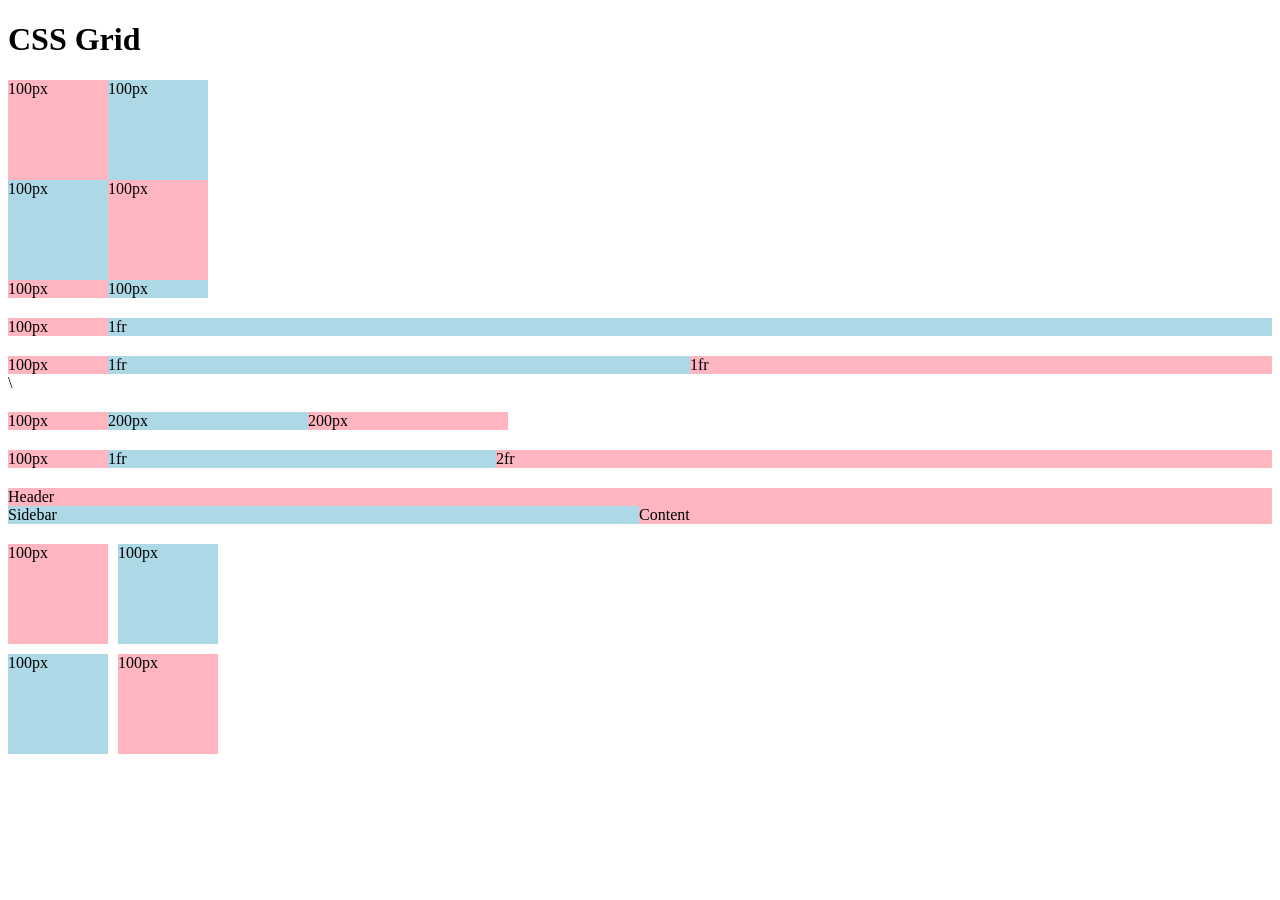
<file: css_grid.html>
<!DOCTYPE html>
<html lang="en">
<head>
    <meta charset="UTF-8">
    <meta name="viewport" content="width=device-width, initial-scale=1.0">
    <title>CSS Grid</title>
</head>
<body>
    <h1>CSS Grid</h1>
    <div style="display: grid; grid-template-columns: 100px 100px; grid-template-rows: 100px 100px;">
        <div style="background-color: lightpink;">100px</div>
        <div style="background-color: lightblue;">100px</div>
        <div style="background-color: lightblue;">100px</div>
        <div style="background-color: lightpink;">100px</div>
        <div style="background-color: lightpink;">100px</div>
        <div style="background-color: lightblue;">100px</div> 
    </div>
    <div style="display: grid; grid-template-columns: 100px 1fr; margin-top: 20px;">
        <div style="background-color: lightpink;">100px</div>
        <div style="background-color: lightblue;">1fr</div>
    </div>
    <div style="display: grid; grid-template-columns: 100px repeat(2, 1fr); margin-top: 20px;">
        <div style="background-color: lightpink;">100px</div>
        <div style="background-color: lightblue;">1fr</div>
        <div style="background-color: lightpink;">1fr</div>
    </div>\
    <div style="display: grid; grid-template-columns: 100px repeat(2, 200px); margin-top: 20px;">
        <div style="background-color: lightpink;">100px</div>
        <div style="background-color: lightblue;">200px</div>
        <div style="background-color: lightpink;">200px</div>
    </div>
    <div style="display: grid; grid-template-columns: 100px 1fr 2fr; margin-top: 20px;">
        <div style="background-color: lightpink;">100px</div>
        <div style="background-color: lightblue;">1fr</div>
        <div style="background-color: lightpink;">2fr</div>
    </div>
    <div 
        style="margin-top: 20px;;display: grid; grid-template-areas: 
        'header header header header' 
        'sidebar sidebar content content' 
        'sidebar sidebar content content'">
        <div style="background-color: lightpink;
        grid-area: header;">Header</div>
        <div style="background-color: lightblue;
        grid-area: sidebar;">Sidebar</div>
        <div style="background-color: lightpink;
        grid-area: content;">Content</div>
    </div>
    <div 
        style="margin-top: 20px; display: grid; 
        grid-template-columns: 100px 100px; 
        grid-template-rows: 100px 100px;
        column-gap: 10px; row-gap: 10px;">
        <div style="background-color: lightpink;">100px</div>
        <div style="background-color: lightblue;">100px</div>
        <div style="background-color: lightblue;">100px</div>
        <div style="background-color: lightpink;">100px</div>
    </div>
</body>
</html>
</file>
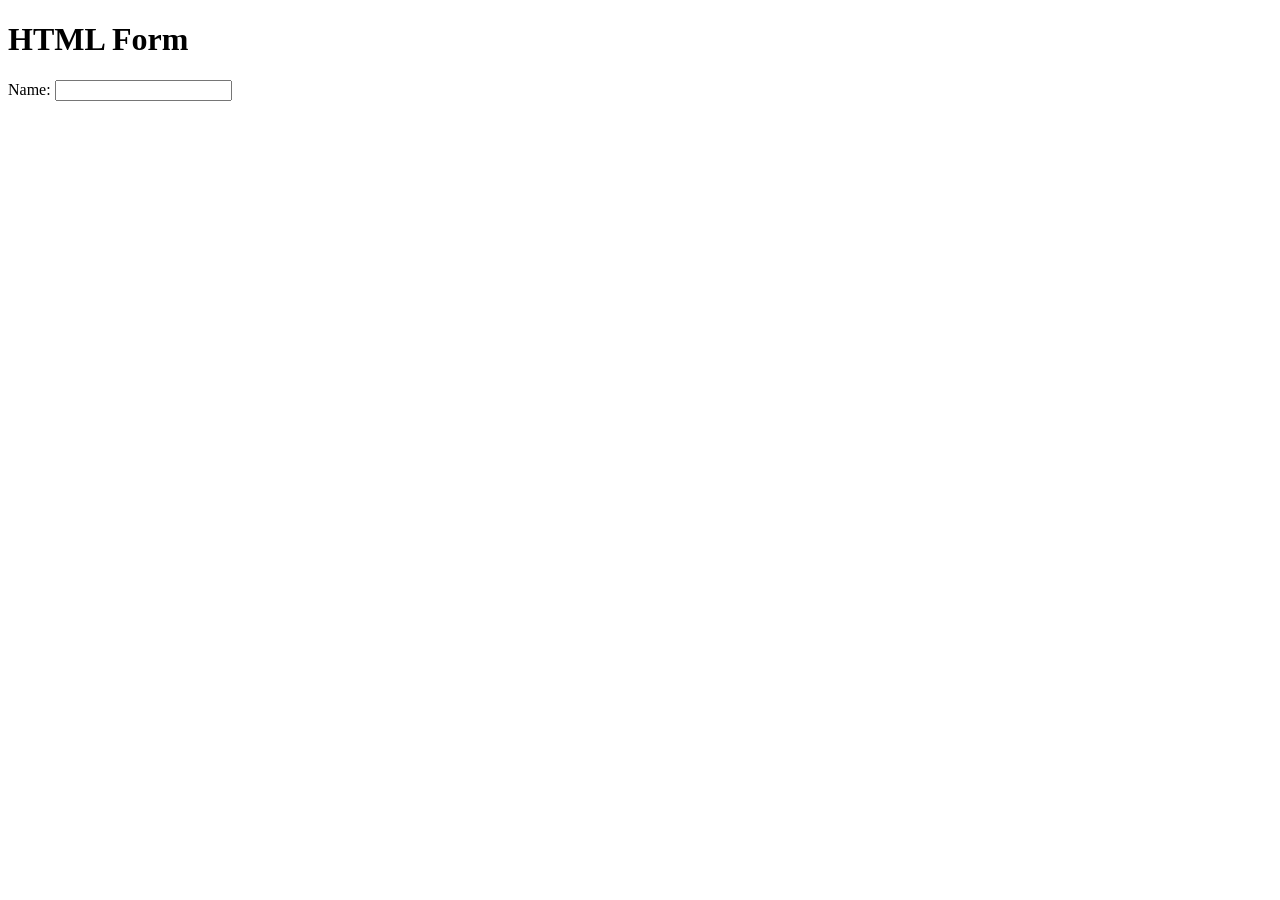
<file: html-form.html>
<!DOCTYPE html>
<html lang="en">
<head>
    <meta charset="UTF-8">
    <meta name="viewport" content="width=device-width, initial-scale=1.0">
    <title>html form</title>
</head>
<body>
    <h1>HTML Form</h1>
    <form action="">
        <label for="name">Name:</label>
        <input type="text">
    </form>
</body>
</html>
</file>
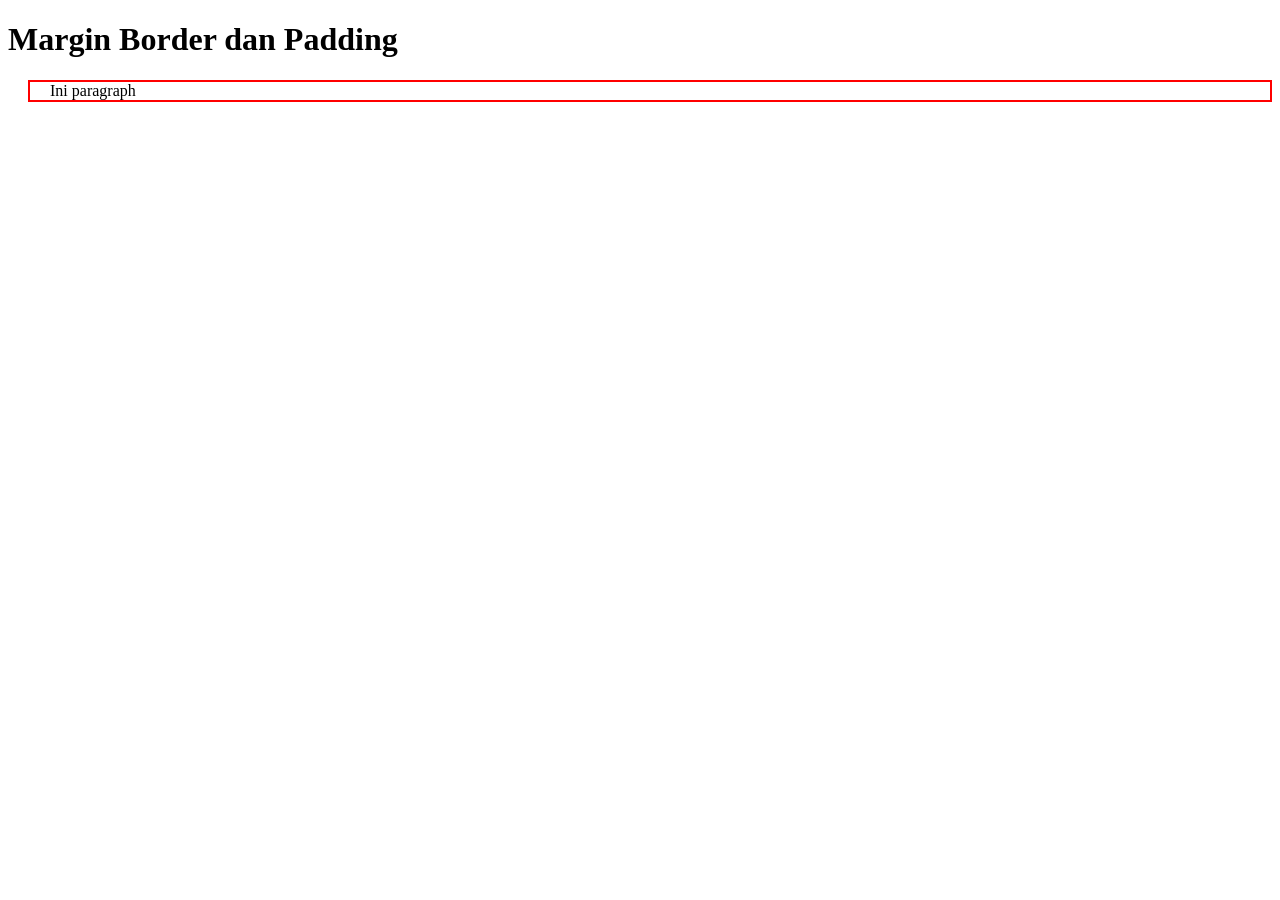
<file: margin_border_padding.html>
<!DOCTYPE html>
<html lang="en">
<head>
    <meta charset="UTF-8">
    <meta name="viewport" content="width=device-width, initial-scale=1.0">
    <title>Margin Border dan Padding</title>
    <style>
        p{
            border: 2px solid red;
            margin-left: 20px;
            padding-left: 20px;
        }
    </style>

</head>
<body>
    <h1>Margin Border dan Padding</h1>
    <p>Ini paragraph</p>
</body>
</html>
</file>
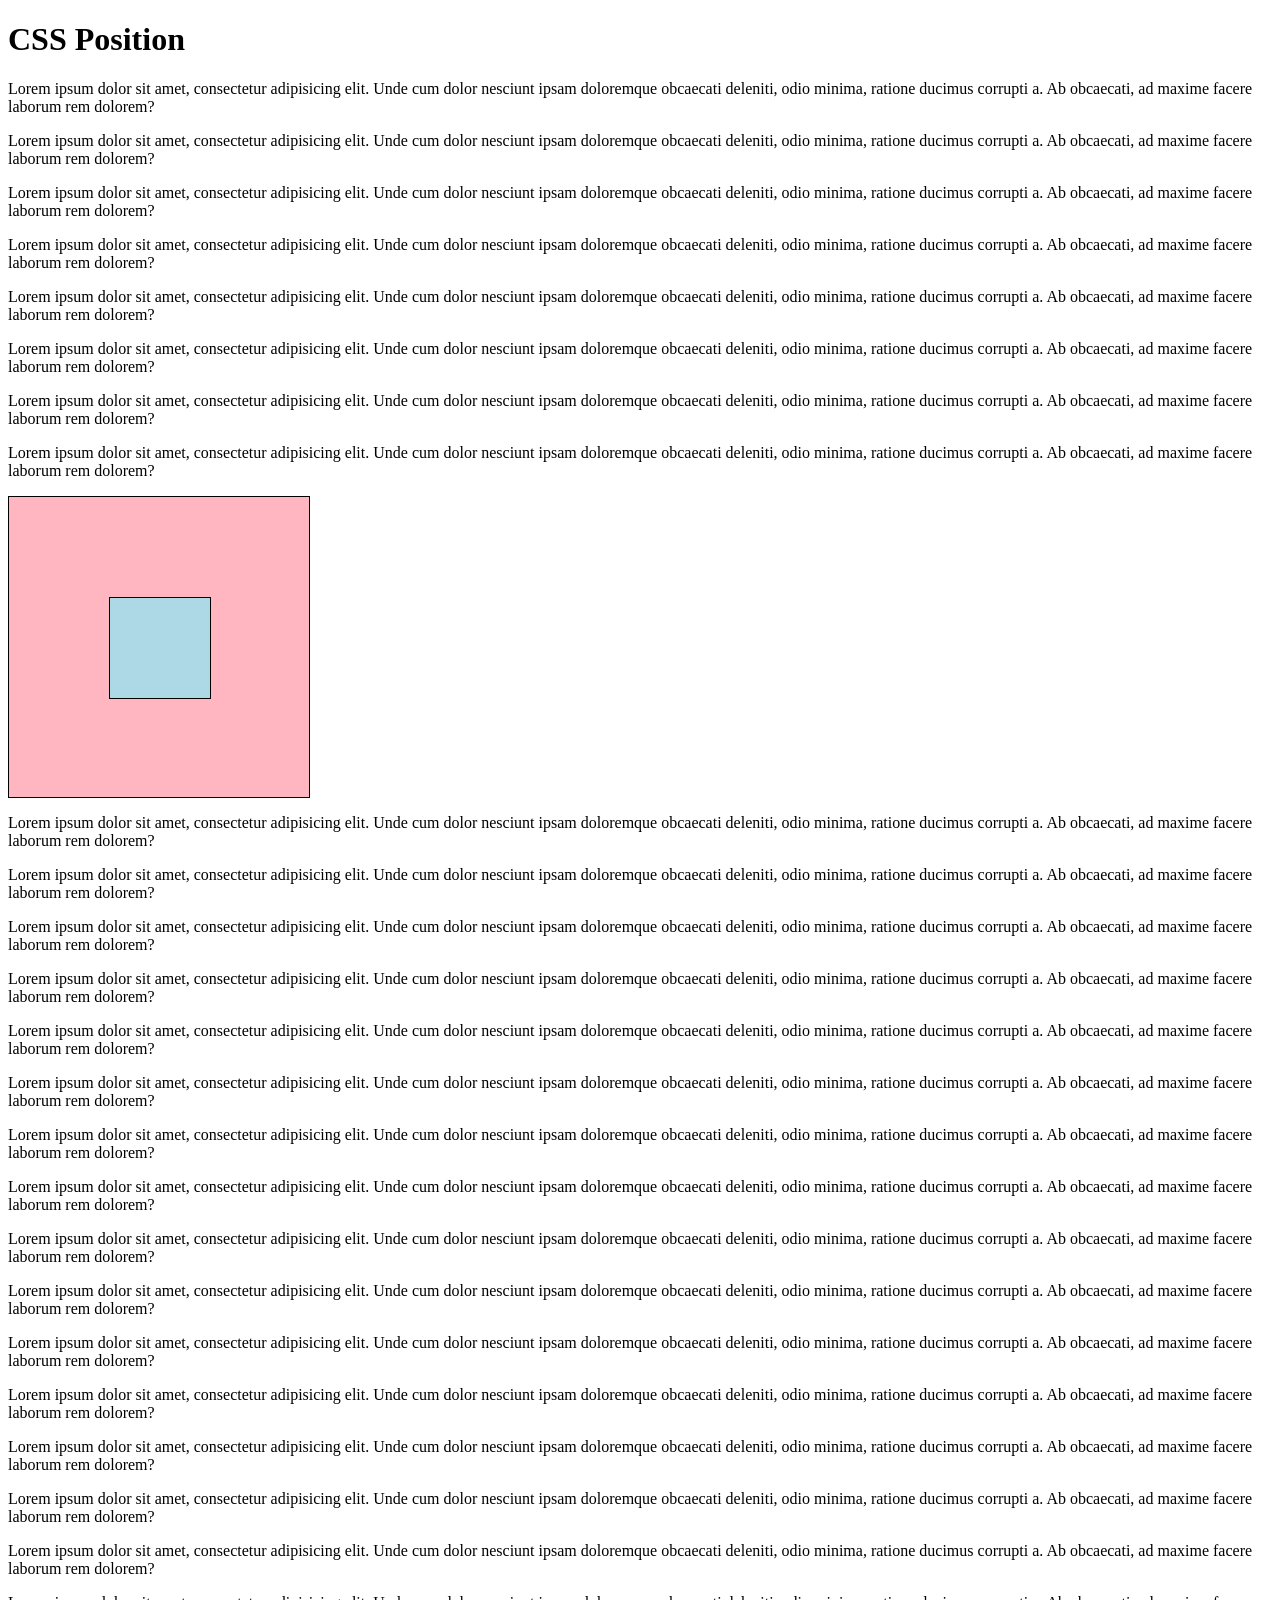
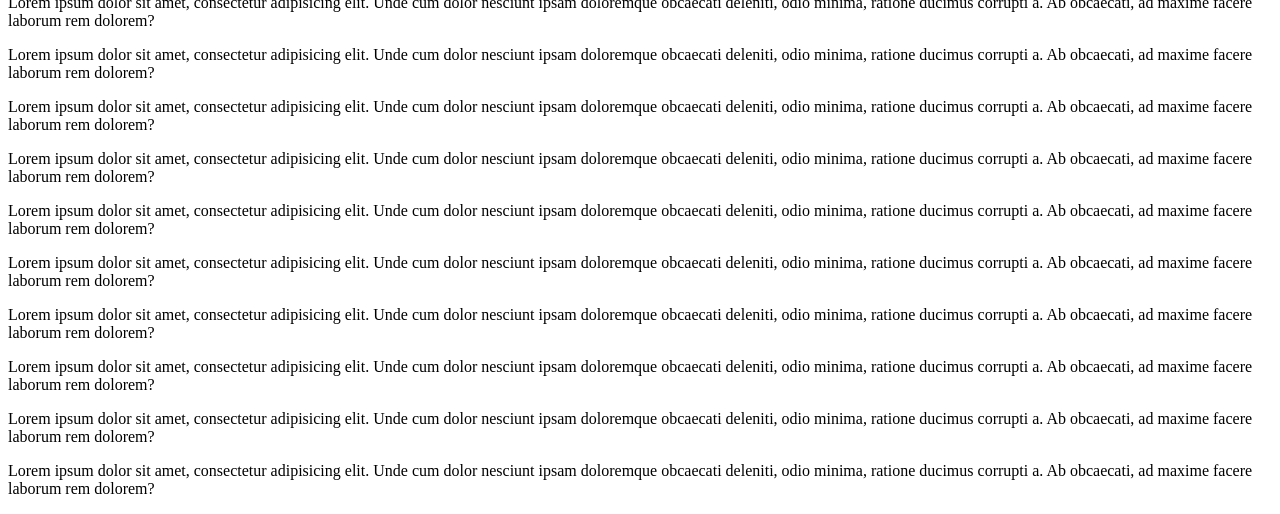
<file: css_position/css_position.html>
<!DOCTYPE html>
<html lang="en">
<head>
    <meta charset="UTF-8">
    <meta name="viewport" content="width=device-width, initial-scale=1.0">
    <title>CSS Position</title>
    <link rel="stylesheet" href="css_position.css">
</head>
<body>
    <h1>CSS Position</h1>
    <p>Lorem ipsum dolor sit amet, consectetur adipisicing elit. Unde cum dolor nesciunt ipsam doloremque obcaecati deleniti, odio minima, ratione ducimus corrupti a. Ab obcaecati, ad maxime facere laborum rem dolorem?</p>
    <p>Lorem ipsum dolor sit amet, consectetur adipisicing elit. Unde cum dolor nesciunt ipsam doloremque obcaecati deleniti, odio minima, ratione ducimus corrupti a. Ab obcaecati, ad maxime facere laborum rem dolorem?</p>
    <p>Lorem ipsum dolor sit amet, consectetur adipisicing elit. Unde cum dolor nesciunt ipsam doloremque obcaecati deleniti, odio minima, ratione ducimus corrupti a. Ab obcaecati, ad maxime facere laborum rem dolorem?</p>
    <p>Lorem ipsum dolor sit amet, consectetur adipisicing elit. Unde cum dolor nesciunt ipsam doloremque obcaecati deleniti, odio minima, ratione ducimus corrupti a. Ab obcaecati, ad maxime facere laborum rem dolorem?</p>
    <p>Lorem ipsum dolor sit amet, consectetur adipisicing elit. Unde cum dolor nesciunt ipsam doloremque obcaecati deleniti, odio minima, ratione ducimus corrupti a. Ab obcaecati, ad maxime facere laborum rem dolorem?</p>
    <p>Lorem ipsum dolor sit amet, consectetur adipisicing elit. Unde cum dolor nesciunt ipsam doloremque obcaecati deleniti, odio minima, ratione ducimus corrupti a. Ab obcaecati, ad maxime facere laborum rem dolorem?</p>
    <p>Lorem ipsum dolor sit amet, consectetur adipisicing elit. Unde cum dolor nesciunt ipsam doloremque obcaecati deleniti, odio minima, ratione ducimus corrupti a. Ab obcaecati, ad maxime facere laborum rem dolorem?</p>
    <p>Lorem ipsum dolor sit amet, consectetur adipisicing elit. Unde cum dolor nesciunt ipsam doloremque obcaecati deleniti, odio minima, ratione ducimus corrupti a. Ab obcaecati, ad maxime facere laborum rem dolorem?</p>
    <div class="box-1">
        <div class="box-2"></div>
    </div>

    <p>Lorem ipsum dolor sit amet, consectetur adipisicing elit. Unde cum dolor nesciunt ipsam doloremque obcaecati deleniti, odio minima, ratione ducimus corrupti a. Ab obcaecati, ad maxime facere laborum rem dolorem?</p>
    <p>Lorem ipsum dolor sit amet, consectetur adipisicing elit. Unde cum dolor nesciunt ipsam doloremque obcaecati deleniti, odio minima, ratione ducimus corrupti a. Ab obcaecati, ad maxime facere laborum rem dolorem?</p>
    <p>Lorem ipsum dolor sit amet, consectetur adipisicing elit. Unde cum dolor nesciunt ipsam doloremque obcaecati deleniti, odio minima, ratione ducimus corrupti a. Ab obcaecati, ad maxime facere laborum rem dolorem?</p>
    <p>Lorem ipsum dolor sit amet, consectetur adipisicing elit. Unde cum dolor nesciunt ipsam doloremque obcaecati deleniti, odio minima, ratione ducimus corrupti a. Ab obcaecati, ad maxime facere laborum rem dolorem?</p>
    <p>Lorem ipsum dolor sit amet, consectetur adipisicing elit. Unde cum dolor nesciunt ipsam doloremque obcaecati deleniti, odio minima, ratione ducimus corrupti a. Ab obcaecati, ad maxime facere laborum rem dolorem?</p>
    <p>Lorem ipsum dolor sit amet, consectetur adipisicing elit. Unde cum dolor nesciunt ipsam doloremque obcaecati deleniti, odio minima, ratione ducimus corrupti a. Ab obcaecati, ad maxime facere laborum rem dolorem?</p>
    <p>Lorem ipsum dolor sit amet, consectetur adipisicing elit. Unde cum dolor nesciunt ipsam doloremque obcaecati deleniti, odio minima, ratione ducimus corrupti a. Ab obcaecati, ad maxime facere laborum rem dolorem?</p>
    <p>Lorem ipsum dolor sit amet, consectetur adipisicing elit. Unde cum dolor nesciunt ipsam doloremque obcaecati deleniti, odio minima, ratione ducimus corrupti a. Ab obcaecati, ad maxime facere laborum rem dolorem?</p>
    <p>Lorem ipsum dolor sit amet, consectetur adipisicing elit. Unde cum dolor nesciunt ipsam doloremque obcaecati deleniti, odio minima, ratione ducimus corrupti a. Ab obcaecati, ad maxime facere laborum rem dolorem?</p>
    <p>Lorem ipsum dolor sit amet, consectetur adipisicing elit. Unde cum dolor nesciunt ipsam doloremque obcaecati deleniti, odio minima, ratione ducimus corrupti a. Ab obcaecati, ad maxime facere laborum rem dolorem?</p>
    <p>Lorem ipsum dolor sit amet, consectetur adipisicing elit. Unde cum dolor nesciunt ipsam doloremque obcaecati deleniti, odio minima, ratione ducimus corrupti a. Ab obcaecati, ad maxime facere laborum rem dolorem?</p>
    <p>Lorem ipsum dolor sit amet, consectetur adipisicing elit. Unde cum dolor nesciunt ipsam doloremque obcaecati deleniti, odio minima, ratione ducimus corrupti a. Ab obcaecati, ad maxime facere laborum rem dolorem?</p>
    <p>Lorem ipsum dolor sit amet, consectetur adipisicing elit. Unde cum dolor nesciunt ipsam doloremque obcaecati deleniti, odio minima, ratione ducimus corrupti a. Ab obcaecati, ad maxime facere laborum rem dolorem?</p>
    <p>Lorem ipsum dolor sit amet, consectetur adipisicing elit. Unde cum dolor nesciunt ipsam doloremque obcaecati deleniti, odio minima, ratione ducimus corrupti a. Ab obcaecati, ad maxime facere laborum rem dolorem?</p>
    <p>Lorem ipsum dolor sit amet, consectetur adipisicing elit. Unde cum dolor nesciunt ipsam doloremque obcaecati deleniti, odio minima, ratione ducimus corrupti a. Ab obcaecati, ad maxime facere laborum rem dolorem?</p>
    <p>Lorem ipsum dolor sit amet, consectetur adipisicing elit. Unde cum dolor nesciunt ipsam doloremque obcaecati deleniti, odio minima, ratione ducimus corrupti a. Ab obcaecati, ad maxime facere laborum rem dolorem?</p>
    <p>Lorem ipsum dolor sit amet, consectetur adipisicing elit. Unde cum dolor nesciunt ipsam doloremque obcaecati deleniti, odio minima, ratione ducimus corrupti a. Ab obcaecati, ad maxime facere laborum rem dolorem?</p>
    <p>Lorem ipsum dolor sit amet, consectetur adipisicing elit. Unde cum dolor nesciunt ipsam doloremque obcaecati deleniti, odio minima, ratione ducimus corrupti a. Ab obcaecati, ad maxime facere laborum rem dolorem?</p>
    <p>Lorem ipsum dolor sit amet, consectetur adipisicing elit. Unde cum dolor nesciunt ipsam doloremque obcaecati deleniti, odio minima, ratione ducimus corrupti a. Ab obcaecati, ad maxime facere laborum rem dolorem?</p>
    <p>Lorem ipsum dolor sit amet, consectetur adipisicing elit. Unde cum dolor nesciunt ipsam doloremque obcaecati deleniti, odio minima, ratione ducimus corrupti a. Ab obcaecati, ad maxime facere laborum rem dolorem?</p>
    <p>Lorem ipsum dolor sit amet, consectetur adipisicing elit. Unde cum dolor nesciunt ipsam doloremque obcaecati deleniti, odio minima, ratione ducimus corrupti a. Ab obcaecati, ad maxime facere laborum rem dolorem?</p>
    <p>Lorem ipsum dolor sit amet, consectetur adipisicing elit. Unde cum dolor nesciunt ipsam doloremque obcaecati deleniti, odio minima, ratione ducimus corrupti a. Ab obcaecati, ad maxime facere laborum rem dolorem?</p>
    <p>Lorem ipsum dolor sit amet, consectetur adipisicing elit. Unde cum dolor nesciunt ipsam doloremque obcaecati deleniti, odio minima, ratione ducimus corrupti a. Ab obcaecati, ad maxime facere laborum rem dolorem?</p>
    <p>Lorem ipsum dolor sit amet, consectetur adipisicing elit. Unde cum dolor nesciunt ipsam doloremque obcaecati deleniti, odio minima, ratione ducimus corrupti a. Ab obcaecati, ad maxime facere laborum rem dolorem?</p>
    <p>Lorem ipsum dolor sit amet, consectetur adipisicing elit. Unde cum dolor nesciunt ipsam doloremque obcaecati deleniti, odio minima, ratione ducimus corrupti a. Ab obcaecati, ad maxime facere laborum rem dolorem?</p>
</body>
</html>
</file>
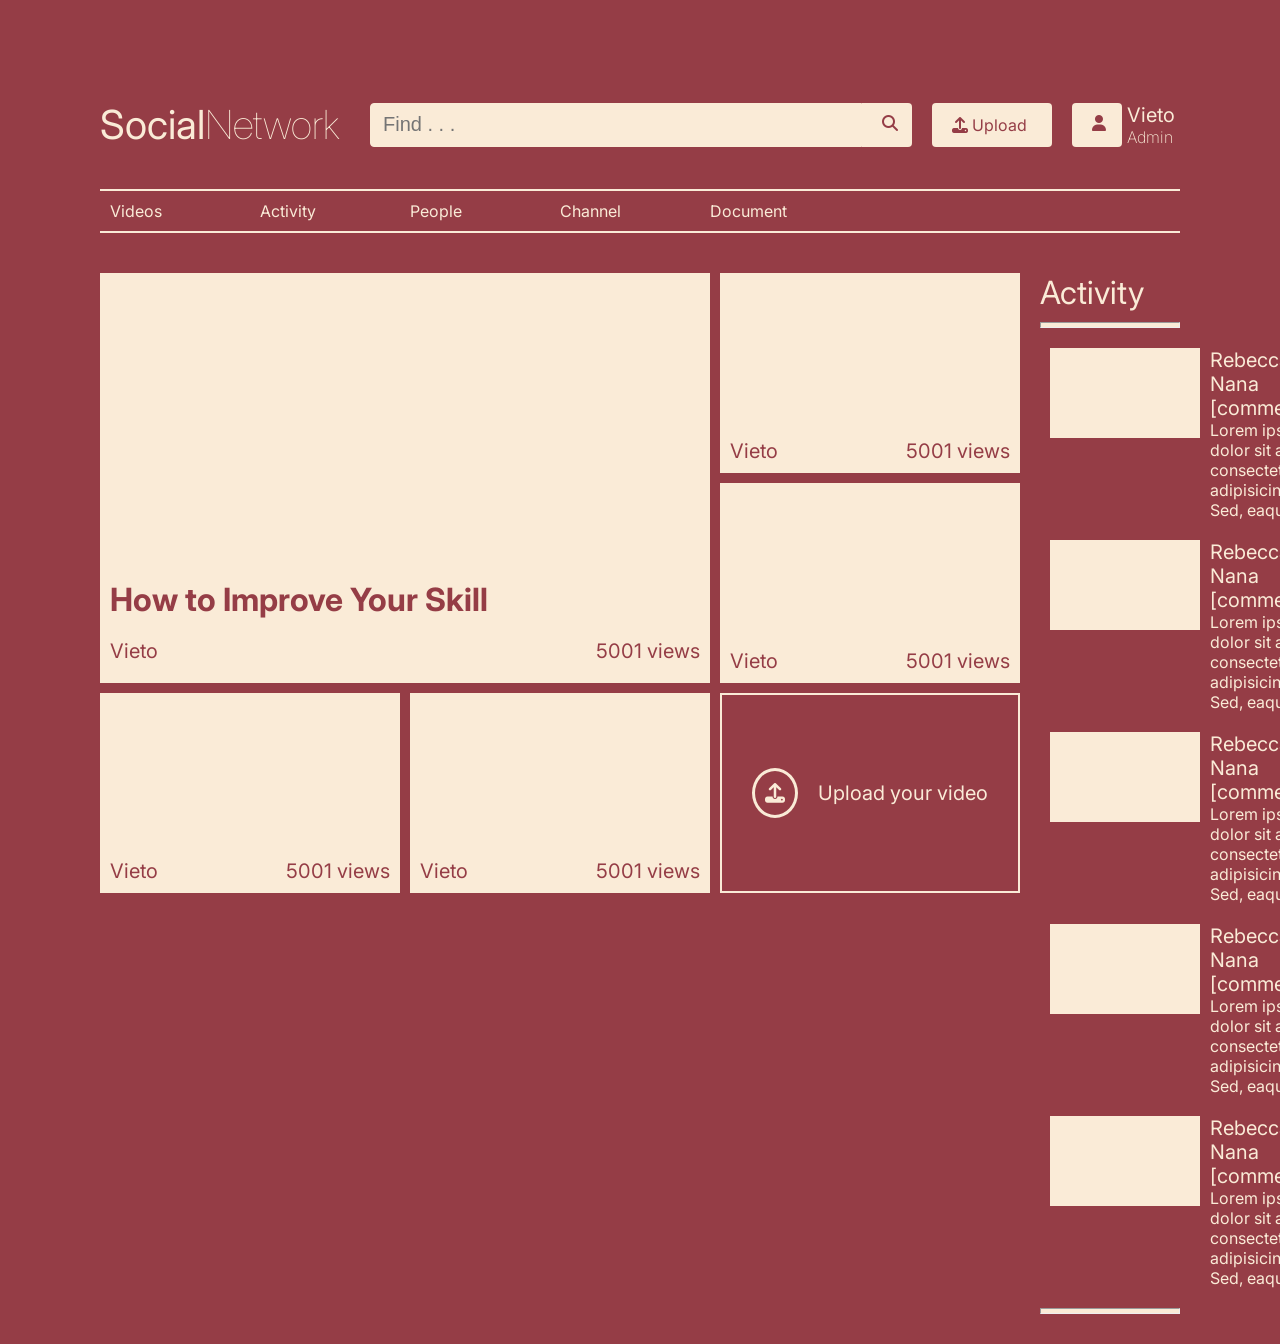
<file: full_project/full_project.html>
<!-- @format -->

<!DOCTYPE html>
<html lang="en">
	<head>
		<meta charset="UTF-8" />
		<meta
			name="viewport"
			content="width=device-width, initial-scale=1.0" />
		<title>Full Project</title>
		<link
			rel="stylesheet"
			href="full_project.css" />
		<link
			rel="stylesheet"
			href="https://cdnjs.cloudflare.com/ajax/libs/font-awesome/6.6.0/css/all.min.css"
			integrity="sha512-Kc323vGBEqzTmouAECnVceyQqyqdsSiqLQISBL29aUW4U/M7pSPA/gEUZQqv1cwx4OnYxTxve5UMg5GT6L4JJg=="
			crossorigin="anonymous"
			referrerpolicy="no-referrer" />
	</head>
	<body>
		<div class="container">
			<div class="header-container">
				<div class="left-header">
					Social<span style="font-weight: 100;">Network</span>
				</div>
				<div class="right-header">
					<div class="search-input">
						<input
							type="text"
							placeholder="Find . . ." />
						<i class="fa-solid fa-magnifying-glass"></i>
					</div>
					<label
						for="upload"
						class="upload">
						<input
							type="file"
							name=""
							id="upload" />
						<i class="fa-solid fa-upload"></i>
						Upload
					</label>
					<div class="account">
						<i class="fa-solid fa-user"></i>
						<div class="account-name">
							<div style="font-size: 20px;">Vieto</div>
							<div style="font-size: 16px; font-weight: 200;">Admin</div>
						</div>
					</div>
				</div>
			</div>
			<div class="category-container">
				<div class="category-item">Videos</div>
				<div class="category-item">Activity</div>
				<div class="category-item">People</div>
				<div class="category-item">Channel</div>
				<div class="category-item">Document</div>
			</div>
			<div class="content-container">
				<div class="content-videos">
					<div class="video-item video-select">
						<div style="position: absolute; bottom: 0px; left:10px; right:10px;">
							<div class="video-title">How to Improve Your Skill</div>
							<div
								style="display: flex; justify-content: space-between; font-size: 20px;">
								<p class="video-author">Vieto</p>
								<p class="video-views">5001 views</p>
							</div>
						</div>
					</div>
					<div class="video-item">
						<div style="position: absolute; bottom: 10px; left:10px; right:10px;">
							<div
								style="display: flex; justify-content: space-between; font-size: 20px;">
								<div class="video-author">Vieto</div>
								<div class="video-views">5001 views</div>
							</div>
						</div>
					</div>
					<div class="video-item">
						<div style="position: absolute; bottom: 10px; left:10px; right:10px;">
							<div
								style="display: flex; justify-content: space-between; font-size: 20px;">
								<div class="video-author">Vieto</div>
								<div class="video-views">5001 views</div>
							</div>
						</div>
					</div>
					<div class="video-item">
						<div style="position: absolute; bottom: 10px; left:10px; right:10px;">
							<div
								style="display: flex; justify-content: space-between; font-size: 20px;">
								<div class="video-author">Vieto</div>
								<div class="video-views">5001 views</div>
							</div>
						</div>
					</div>
					<div class="video-item">
						<div style="position: absolute; bottom: 10px; left:10px; right:10px;">
							<div
								style="display: flex; justify-content: space-between; font-size: 20px;">
								<div class="video-author">Vieto</div>
								<div class="video-views">5001 views</div>
							</div>
						</div>
					</div>
					
					<label
						for="upload-video"
						class="video-add">
						<input
							id="upload-video"
							type="file"
							style="display: none;" />
						<div
							style="padding:10px ;border-radius: 100%;border: 3px solid antiquewhite;">
							<i class="fa-solid fa-upload"></i>
						</div>
						Upload your video
					</label>
				</div>
				<div class="content-activity">
					<div class="activity-title">Activity</div>
					<hr
						style="height: 4px; background-color: antiquewhite; margin: 10px 0px;" />

					<div class="activities">
						<div class="activity-item">
							<div class="box-activity"></div>
							<div
								style="display: flex; flex-direction: column; justify-content: space-evenly;">
								<div
									style="font-size: 20px; color: antiquewhite;
                                ">
									Rebecca Nana [commented]
								</div>
								<div style="color: antiquewhite;">
									Lorem ipsum dolor sit amet consectetur adipisicing elit. Sed,
									eaque!
								</div>
							</div>
						</div>
						<div class="activity-item">
							<div class="box-activity"></div>
							<div
								style="display: flex; flex-direction: column; justify-content: space-evenly;">
								<div
									style="font-size: 20px; color: antiquewhite;
                                ">
									Rebecca Nana [commented]
								</div>
								<div style="color: antiquewhite;">
									Lorem ipsum dolor sit amet consectetur adipisicing elit. Sed,
									eaque!
								</div>
							</div>
						</div>
						<div class="activity-item">
							<div class="box-activity"></div>
							<div
								style="display: flex; flex-direction: column; justify-content: space-evenly;">
								<div
									style="font-size: 20px; color: antiquewhite;
                                ">
									Rebecca Nana [commented]
								</div>
								<div style="color: antiquewhite;">
									Lorem ipsum dolor sit amet consectetur adipisicing elit. Sed,
									eaque!
								</div>
							</div>
						</div>
						<div class="activity-item">
							<div class="box-activity"></div>
							<div
								style="display: flex; flex-direction: column; justify-content: space-evenly;">
								<div
									style="font-size: 20px; color: antiquewhite;
                                ">
									Rebecca Nana [commented]
								</div>
								<div style="color: antiquewhite;">
									Lorem ipsum dolor sit amet consectetur adipisicing elit. Sed,
									eaque!
								</div>
							</div>
						</div>
						<div class="activity-item">
							<div class="box-activity"></div>
							<div
								style="display: flex; flex-direction: column; justify-content: space-evenly;">
								<div
									style="font-size: 20px; color: antiquewhite;
                                ">
									Rebecca Nana [commented]
								</div>
								<div style="color: antiquewhite;">
									Lorem ipsum dolor sit amet consectetur adipisicing elit. Sed,
									eaque!
								</div>
							</div>
						</div>
					</div>
					<hr
						style="height: 4px; background-color: antiquewhite; margin: 10px 0px;" />
				</div>
			</div>
		</div>
	</body>
</html>
</file>
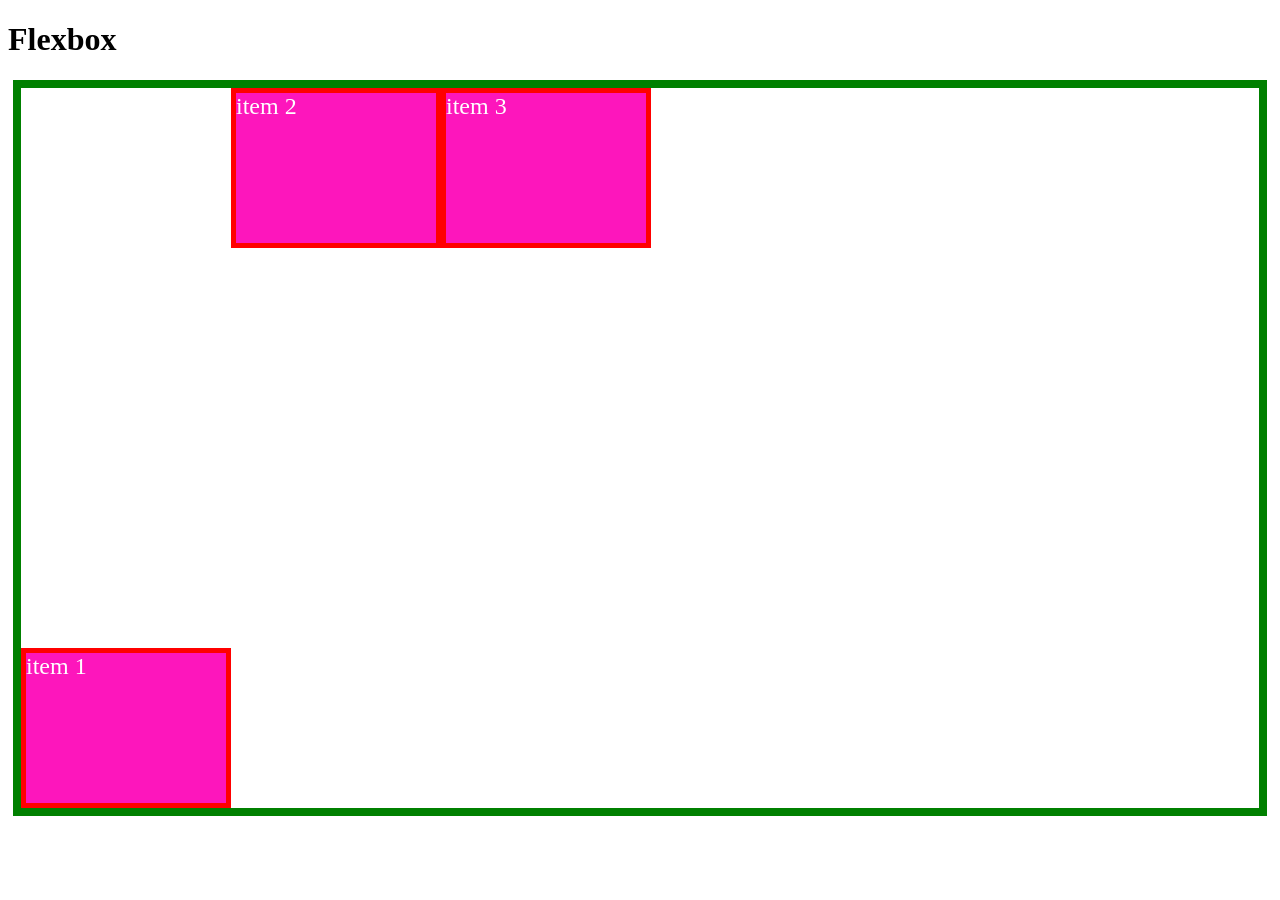
<file: layout/flexbox.html>
<!DOCTYPE html>
<html lang="en">
<head>
    <meta charset="UTF-8">
    <meta name="viewport" content="width=device-width, initial-scale=1.0">
    <title>Flexbox</title>
    <style>
        .container{
            border: 8px solid green;
            height: 80vh;
            margin: 5px;
            display: flex;
            flex-wrap: wrap;
            /* align-content: start; */
            /* align-items: end; */
            /* justify-content: space-between;
            align-items: center; */
            /* flex-direction: column; */
        }
        .item{
            width: 200px;
            height: 150px;
            font-size: 24px;
            color: white;
            background-color: rgb(253, 22, 188);
            border: 5px solid red;
        }
        /* flex: flex-grow, flex shrink, flex basis*/
        .item-1{
            align-self: end;
        }
        /* .item-2{
            flex-grow: 2;
        }
        .item-3{
            flex-grow: 1;
        } */
    </style>
</head>
<body>
    <h1>Flexbox</h1>
    <!-- <div style="display: flex;">
        <div style="background-color: 
        lightpink; width: 100px; height: 100px;">100px
        </div>
        <div style="background-color: 
        lightblue; width: 100px;">100px</div>
    </div> -->
    <div class="container">
        <div class="item item-1">item 1</div>
        <div class="item item-2">item 2</div>
        <div class="item item-3">item 3</div>
    
    </div>
</body>
</html>
</file>
<file: css_position/css_position.css>
.box-1{
    width: 300px;
    height: 300px;
    background-color: lightpink;
    border: 1px solid;
    position: sticky;
    bottom: 0px;
    top: 0px;

}
.box-2{
    width: 100px;
    height: 100px;
    background-color: lightblue;
    border: 1px solid;
    position: absolute;
    top: 100px;
    left: 100px;
}
</file>
<file: full_project/full_project.css>
@import url('https://fonts.googleapis.com/css2?family=Inter:ital,opsz,wght@0,14..32,100..900;1,14..32,100..900&display=swap');

body{
    font-family: "Inter", sans-serif;
    margin: auto;
}
.container{
    background-color: rgb(149,61,70);
    min-height: calc(100vh - 120px);
    padding: 100px 100px 20px 100px;
}
.header-container{
    display: grid;
    grid-template-columns: 1fr 3fr;
    align-items: center;
}
.left-header{
    color: antiquewhite;
    font-size: 40px;
}
.right-header{
    display: grid;
    grid-template-columns: 5fr 120px 1fr;
    gap: 20px;
}
.search-input{
    display: grid;
    grid-template-columns: 1fr 50px;
}
.search-input > input{
    width: 100%;
    padding: 8px 12px;
    display: inline-block;
    border: 1px solid antiquewhite;
    background-color: antiquewhite;
    border-radius: 4px 0 0 4px;
    box-sizing: border-box;
    font-size: 20px;
}
.search-input > i, .upload, .account > i{
    border-radius: 0 4px 4px 0;
    background-color: antiquewhite;
    padding: 12px 20px;
    color: rgb(149,61,70);
}
.upload > input {
    display: none;
}
.upload, .account > i {
    border-radius: 4px;
}
.account{
    display: grid;
    grid-template-columns: 50px 1fr;
    gap: 5px;
}
.account-name{
    color: antiquewhite;
}
.category-container{
    margin-top: 40px;
    border-top: 2px solid antiquewhite;
    border-bottom: 2px solid antiquewhite;
    padding: 10px;
    font-size: 16px;
    display: flex;
}
.category-item{
    width: 100px;
    margin-right: 50px;
    color: antiquewhite;
    transition: 0.4s;
}
.category-item:hover{
    font-weight: 900;
    cursor: pointer;
}
.content-container{
    margin-top: 40px;
    display: flex;
    gap: 20px;
}
.content-videos{
    display: grid;
    grid-template-columns: repeat(3,300px);
    grid-template-rows: repeat(3,200px);
    gap: 10px;
}

.video-item, .video-select{
    background-color: antiquewhite;
    /* padding: 10px; */
    color: rgb(149,61,70);
    position: relative;
}

.video-select{
    padding: 20px;
    grid-column-start: 1;
    grid-column-end: 3;
    grid-row-start: 1;
    grid-row-end: 3;
}

.video-add{
    cursor: pointer;
    background-color: rgb(149,61,70);
    border: 2px solid antiquewhite;
    display: flex;
    align-items: center;
    justify-content: center;
    transition: 0.4s;
    gap: 20px;
    font-size: 20px;
    color: antiquewhite;   
}
.video-add:hover{
    margin: 10px;
    background-color: antiquewhite;
    color: rgb(149,61,70);
}
.video-title{
    font-size: 32px;
    font-weight: 700;
}

.content-activity{
    flex-grow: 1;
    min-width: 0;
}

.activity-title{
    font-size: 32px;
    color: antiquewhite;   
}
.activities{
    display: flex;
    flex-direction: column;
}
.activity-item{
    display: flex;
    gap: 10px;
    margin: 10px;
}
.activity-item:hover{
    border: 2px solid antiquewhite;
    cursor: pointer;
    padding: 2px;
    margin: 6px
}
.box-activity{
    background-color: antiquewhite;
    height: 90px;
    width: 150px;
    flex-shrink: 0;
}
</file>
